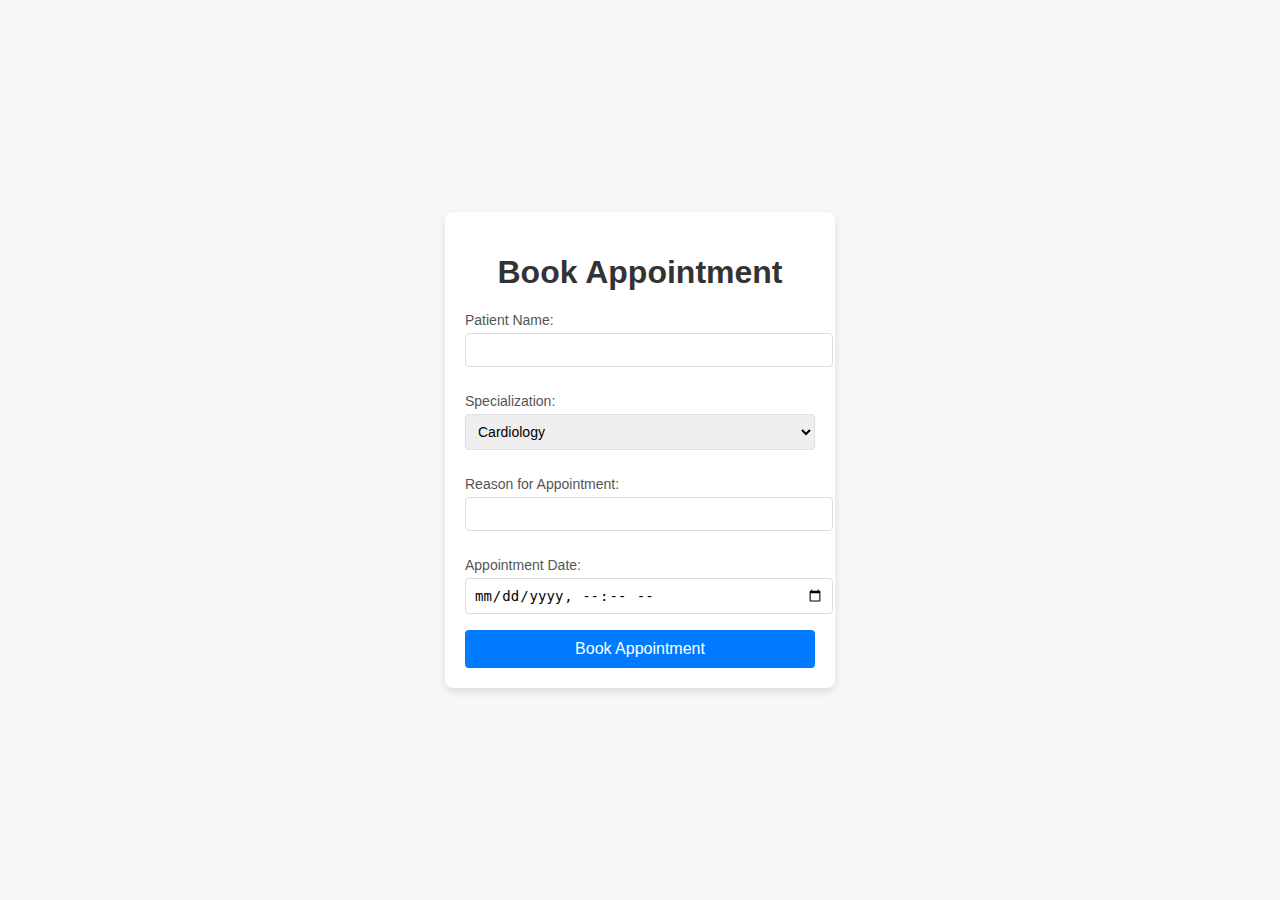
<file: templates/book_appointment.html>
<!DOCTYPE html>
<html lang="en">
<head>
    <meta charset="UTF-8">
    <meta name="viewport" content="width=device-width, initial-scale=1.0">
    <title>Book Appointment</title>
    <style>
        body {
            font-family: Arial, sans-serif;
            background-color: #f7f7f7;
            display: flex;
            justify-content: center;
            align-items: center;
            height: 100vh;
            margin: 0;
        }
        .container {
            background-color: white;
            padding: 20px;
            border-radius: 8px;
            box-shadow: 0 4px 8px rgba(0, 0, 0, 0.1);
            width: 350px;
        }
        h1 {
            text-align: center;
            color: #333;
        }
        label {
            display: block;
            margin: 10px 0 5px;
            font-size: 14px;
            color: #555;
        }
        input[type="text"], input[type="datetime-local"], select {
            width: 100%;
            padding: 8px;
            margin-bottom: 16px;
            border: 1px solid #ddd;
            border-radius: 4px;
            font-size: 14px;
        }
        button {
            width: 100%;
            padding: 10px;
            background-color: #007bff;
            color: white;
            border: none;
            border-radius: 4px;
            font-size: 16px;
            cursor: pointer;
        }
        button:hover {
            background-color: #0056b3;
        }
    </style>
</head>
<body>
    <div class="container">
        <form action="/book_appointment" method="POST">
            <h1>Book Appointment</h1>

            <label for="patientName">Patient Name:</label>
            <input type="text" id="patientName" name="patientName" required>

            <label for="specialization">Specialization:</label>
            <select id="specialization" name="specialization" required>
                <option value="Cardiology">Cardiology</option>
                <option value="Dermatology">Dermatology</option>
                <option value="General">General</option>
            </select>

            <label for="reason">Reason for Appointment:</label>
            <input type="text" id="reason" name="reason" required>

            <label for="appointmentDate">Appointment Date:</label>
            <input type="datetime-local" id="appointmentDate" name="appointmentDate" required>

            <button type="submit">Book Appointment</button>
        </form>
    </div>
</body>
</html>
</file>
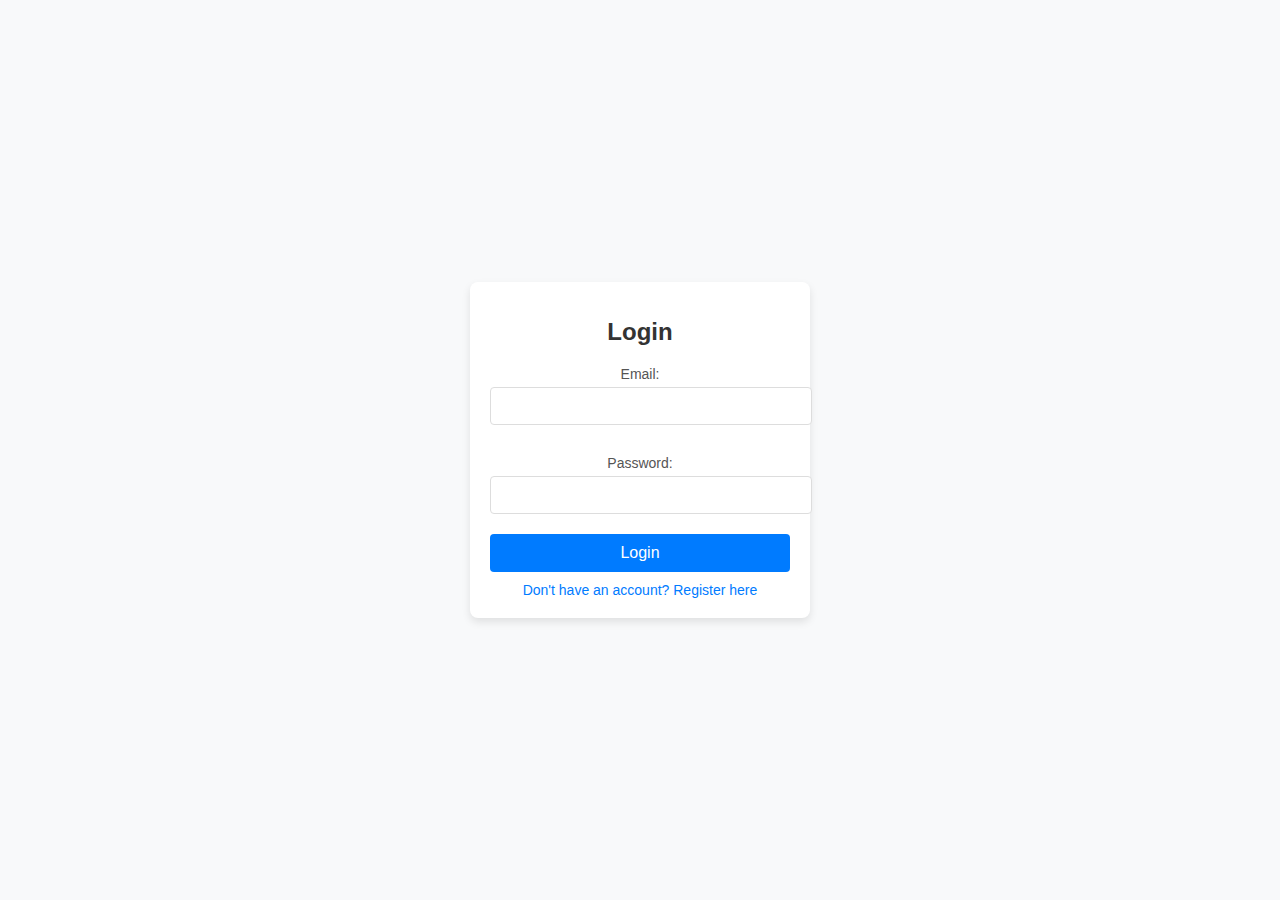
<file: templates/login.html>
<!DOCTYPE html>
<html lang="en">
<head>
    <meta charset="UTF-8">
    <meta name="viewport" content="width=device-width, initial-scale=1.0">
    <title>Login</title>
    <style>
        body {
            font-family: Arial, sans-serif;
            background-color: #f8f9fa;
            margin: 0;
            display: flex;
            justify-content: center;
            align-items: center;
            height: 100vh;
        }
        .container {
            background-color: white;
            padding: 20px;
            border-radius: 8px;
            box-shadow: 0 4px 8px rgba(0, 0, 0, 0.1);
            width: 300px;
            text-align: center;
        }
        h1 {
            margin-bottom: 20px;
            font-size: 24px;
            color: #333;
        }
        label {
            display: block;
            margin: 10px 0 5px;
            font-size: 14px;
            color: #555;
        }
        input[type="email"], input[type="password"] {
            width: 100%;
            padding: 10px;
            margin-bottom: 20px;
            border: 1px solid #ddd;
            border-radius: 4px;
            font-size: 14px;
        }
        button {
            width: 100%;
            padding: 10px;
            background-color: #007bff;
            color: white;
            border: none;
            border-radius: 4px;
            font-size: 16px;
            cursor: pointer;
        }
        button:hover {
            background-color: #0056b3;
        }
        .container a {
            display: block;
            margin-top: 10px;
            color: #007bff;
            text-decoration: none;
            font-size: 14px;
        }
        .container a:hover {
            text-decoration: underline;
        }
    </style>
</head>
<body>
    <div class="container">
        <form action="/login" method="POST">
            <h1>Login</h1>
            <label for="email">Email:</label>
            <input type="email" id="email" name="email" required>

            <label for="password">Password:</label>
            <input type="password" id="password" name="password" required>

            <button type="submit">Login</button>
            <a href="/register">Don't have an account? Register here</a>
        </form>
    </div>
</body>
</html>
</file>
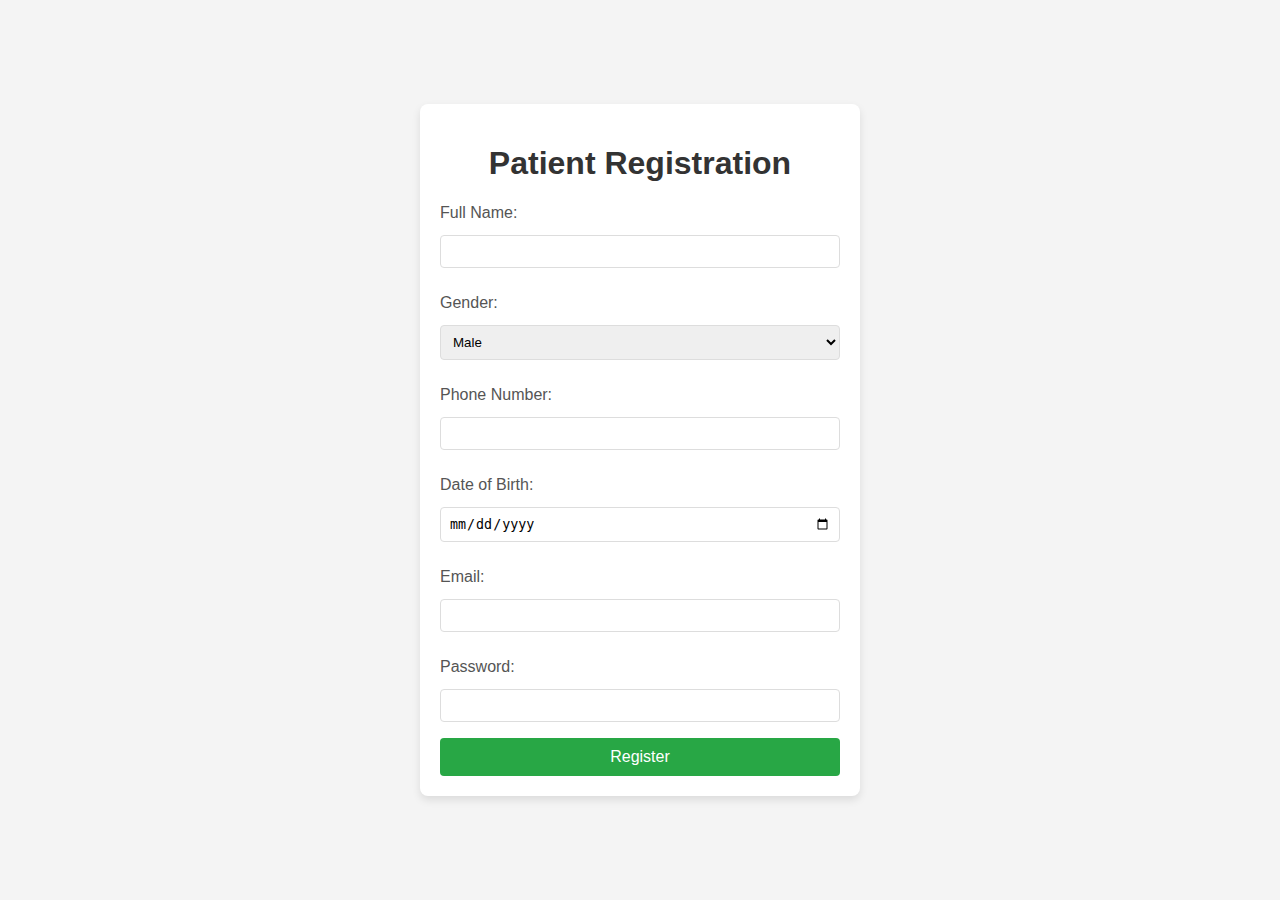
<file: templates/patient_registration.html>
<!DOCTYPE html>
<html lang="en">
<head>
    <meta charset="UTF-8">
    <meta name="viewport" content="width=device-width, initial-scale=1.0">
    <title>Patient Registration</title>
    <style>
        body {
            font-family: Arial, sans-serif;
            background-color: #f4f4f4;
            display: flex;
            justify-content: center;
            align-items: center;
            height: 100vh;
            margin: 0;
        }
        .container {
            background-color: white;
            padding: 20px;
            border-radius: 8px;
            box-shadow: 0 4px 8px rgba(0, 0, 0, 0.1);
            max-width: 400px;
            width: 100%;
        }
        h1 {
            text-align: center;
            color: #333;
        }
        label {
            display: block;
            margin: 10px 0 5px;
            color: #555;
        }
        input[type="text"], input[type="tel"], input[type="date"], input[type="email"], input[type="password"], select {
            width: 100%;
            padding: 8px;
            margin: 8px 0 16px;
            border: 1px solid #ddd;
            border-radius: 4px;
            box-sizing: border-box;
        }
        button {
            width: 100%;
            padding: 10px;
            background-color: #28a745;
            color: white;
            border: none;
            border-radius: 4px;
            font-size: 16px;
            cursor: pointer;
        }
        button:hover {
            background-color: #218838;
        }
    </style>
</head>
<body>
    <div class="container">
        <form action="{{ url_for('patient_registration') }}" method="POST">  <!-- Use url_for to reference the registration route -->
            <h1>Patient Registration</h1>

            <label for="name">Full Name:</label>
            <input type="text" id="name" name="name" required>

            <label for="gender">Gender:</label>
            <select id="gender" name="gender" required>
                <option value="Male">Male</option>
                <option value="Female">Female</option>
                <option value="Other">Other</option>
            </select>

            <label for="phone">Phone Number:</label>
            <input type="tel" id="phone" name="phone" required>

            <label for="dob">Date of Birth:</label>
            <input type="date" id="dob" name="dob" required>

            <label for="email">Email:</label>
            <input type="email" id="email" name="email" required>

            <label for="password">Password:</label>
            <input type="password" id="password" name="password" required>

            <button type="submit">Register</button>
        </form>
    </div>
</body>
</html>
</file>
